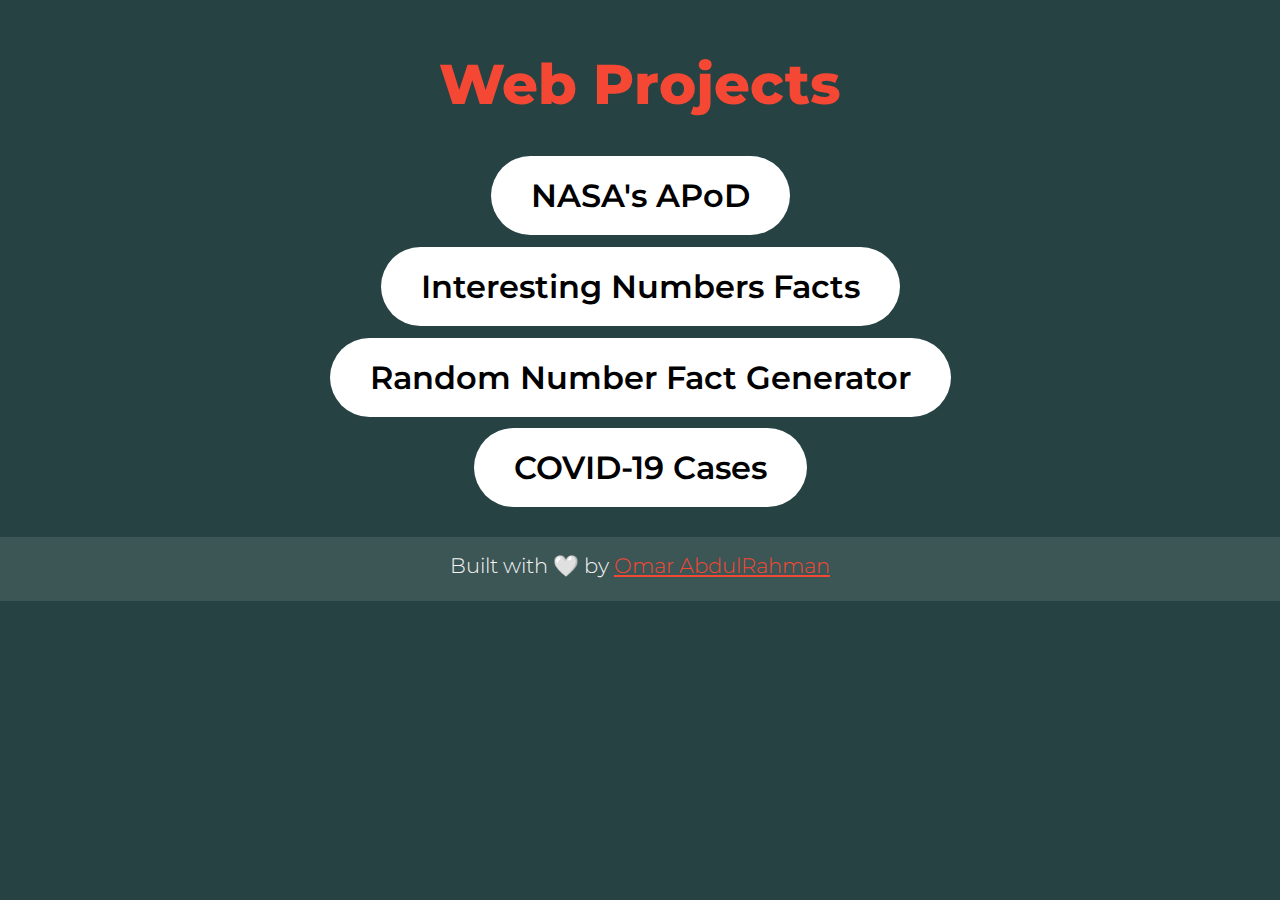
<file: index.html>
<!DOCTYPE html>
<html lang="en">

<head>
    <meta charset="UTF-8">
    <meta name="viewport" content="width=device-width, initial-scale=1.0">
    <title>Web Projects</title>
    <link rel="stylesheet" href="style.css">
    <link rel="shortcut icon" type="image/png" href="favicons/web.png">
</head>

<body>
    <h1 id="title">Web Projects</h1>
    <ul>
        <li>
            <a target="_blank" href="nasa-apod/index.html">NASA's APoD</a>
        </li>
        <li>
            <a target="_blank" href="numbers-facts/index.html">Interesting Numbers Facts</a>
        </li>
        <li>
            <a target="_blank" href="math-facts/index.html">Random Number Fact Generator</a>
        </li>
        <li>
            <a target="_blank" href="corona-cases/index.html">COVID-19 Cases</a>
        </li>
    </ul>

    <footer>
        Built with 🤍 by
        <a href="https://github.com/omarr45">Omar AbdulRahman</a>
    </footer>
</body>

</html>
</file>
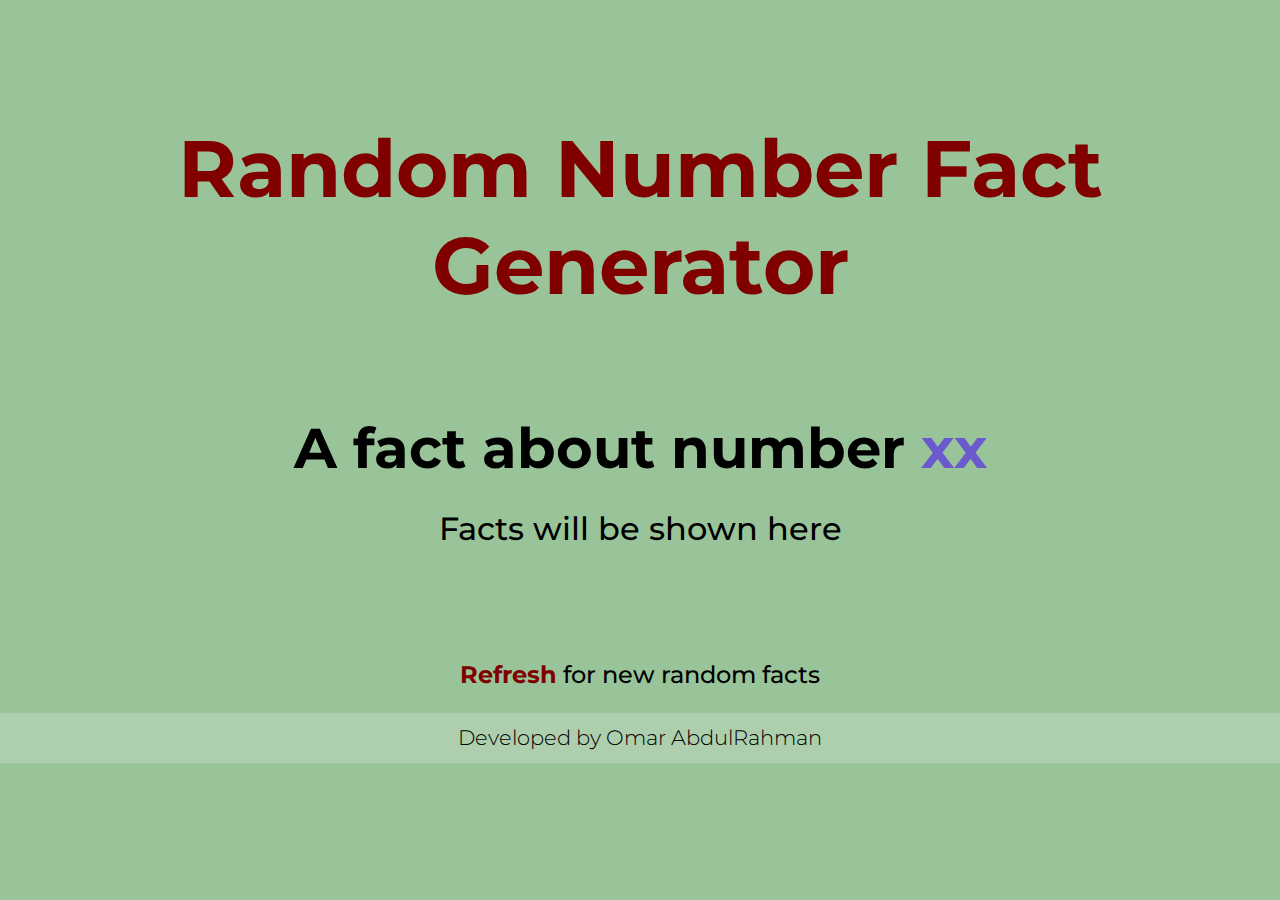
<file: math-facts/index.html>
<!DOCTYPE html>
<html lang="en">

<head>
    <meta charset="UTF-8">
    <meta name="viewport" content="width=device-width, initial-scale=1.0">
    <title>Random Number Fact Generator</title>
    <link rel="stylesheet" href="style.css">
    <link rel="icon" href="/favicons/math.png">
</head>

<body>
    <h1 id="title">Random Number Fact Generator</h1>

    <h2>A fact about number <span id="dispNumber">xx</span></h2>
    <p id="facts">Facts will be shown here</p>

    <p id="refresh">
        <a href="index.html">Refresh</a> for new random facts
    </p>

    <script src="script.js"></script>

    <footer>
        Developed by Omar AbdulRahman
    </footer>

</body>

</html>
</file>
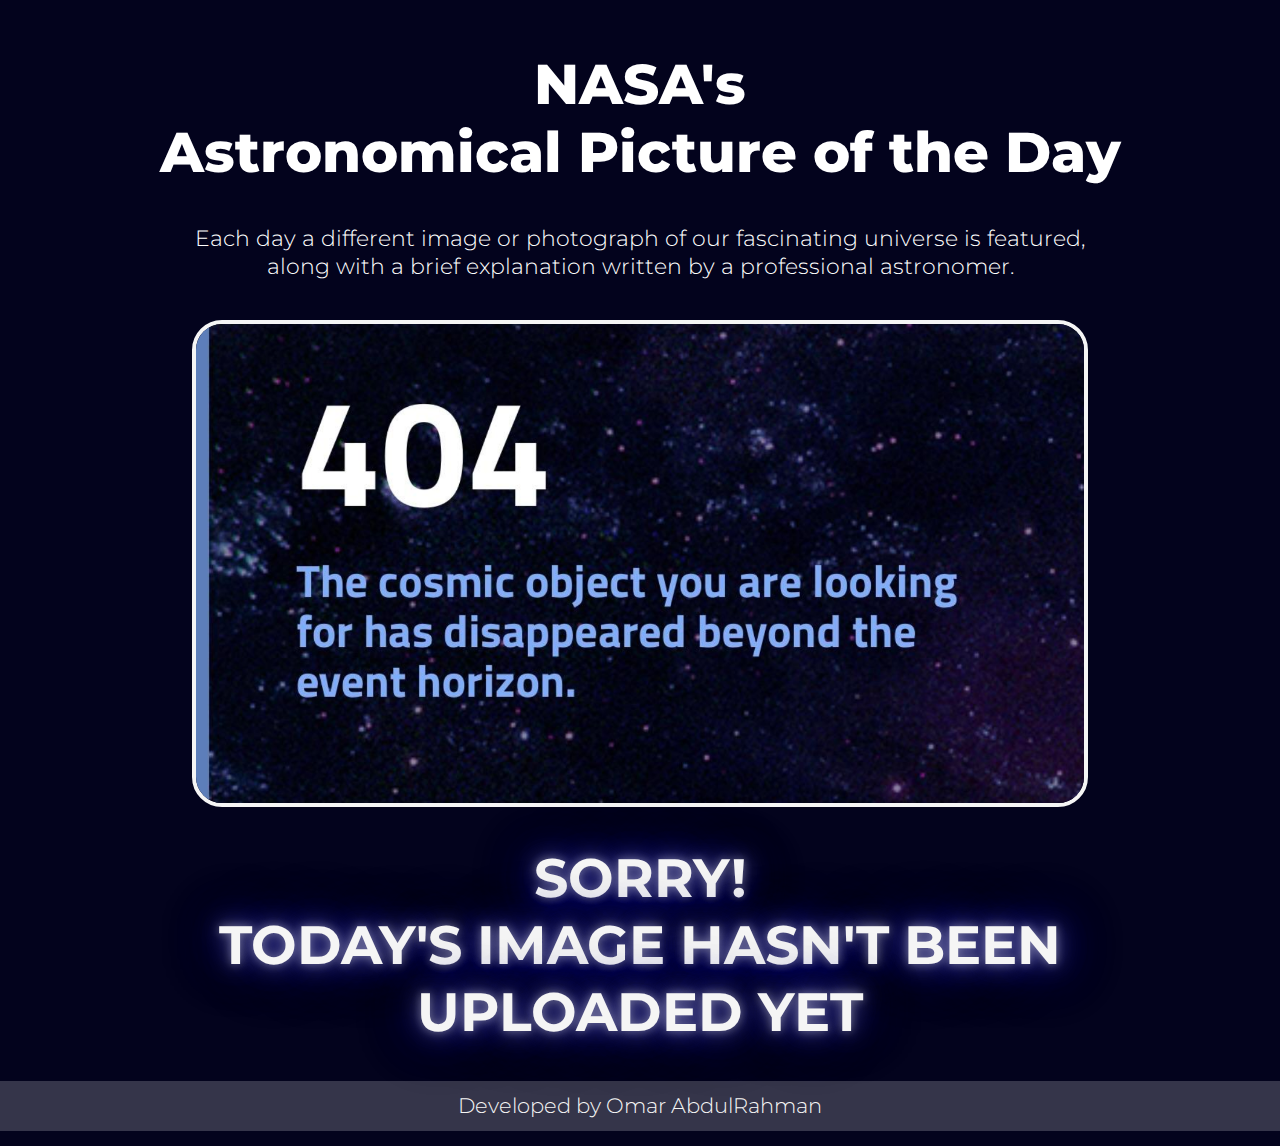
<file: nasa-apod/index.html>
<!DOCTYPE html>
<html lang="en">

<head>
    <meta charset="UTF-8">
    <meta name="viewport" content="width=device-width, initial-scale=1.0">
    <title>NASA's APoD</title>
    <link rel="stylesheet" href="style.css">
    <link rel="icon" type="image/png" href="/favicons/nasa.png">
</head>

<body>
    <h1 id="title">NASA's <br> Astronomical Picture of the Day</h1>
    <h1 id="bla">Each day a different image or photograph of our fascinating universe is featured, along with a brief explanation written by a professional astronomer.</h1>
    <img src="" id="apod">
    <h1 id="img-title">Sorry!<br>Today's image hasn't been uploaded yet</h1>
    <h3 id="author">By: </h3>
    <p id="desc">Lorem ipsum dolor sit amet consectetur adipisicing elit. Quis molestias nesciunt maiores numquam fugiat facilis corporis. Odit, quod in illo obcaecati unde autem deleniti qui similique, iste suscipit atque nobis.</p>

    <h2 id="clickable">Click <a id="link" href="" target="_blank">here</a> for HD resolution</h2>

    <footer>
        Developed by Omar AbdulRahman
    </footer>

    <script src="script.js"></script>

</body>

</html>
</file>
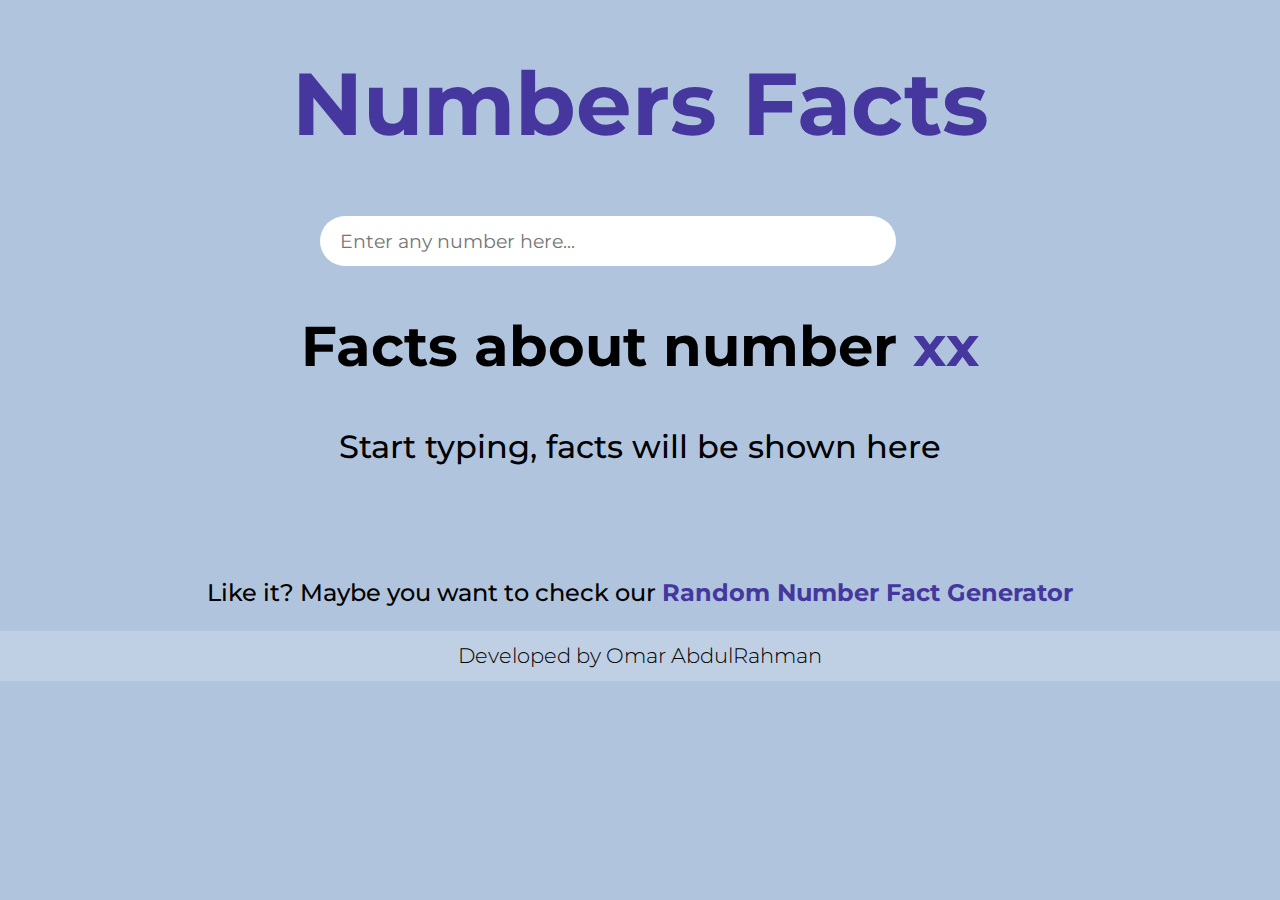
<file: numbers-facts/index.html>
<!DOCTYPE html>
<html lang="en">

<head>
    <meta charset="UTF-8">
    <meta name="viewport" content="width=device-width, initial-scale=1.0">
    <title>Numbers Facts</title>
    <link rel="stylesheet" href="style.css">
    <link rel="icon" href="/favicons/numbers.png">
</head>

<body>
    <h1 id="title">Numbers Facts</h1>
    <form id="form" name="Form">
        <input type="text" id="number" name="Number" placeholder="Enter any number here...">
        <input type="button" id="search" onclick="Search()">
    </form>
    <h2>Facts about number <span id="dispNumber">xx</span></h2>
    <p id="facts">Start typing, facts will be shown here</p>

    <p id="like">
        Like it? Maybe you want to check our
        <a href="/web-projects/math-facts/index.html">Random Number Fact Generator</a>
    </p>

    <script src="script.js"></script>

    <footer>
        Developed by Omar AbdulRahman
    </footer>

</body>

</html>
</file>
<file: style.css>
@import url('https://fonts.googleapis.com/css2?family=Montserrat:wght@300;400;500;600;700;800;900&display=swap');
* {
    box-sizing: border-box;
}

body {
    font-family: 'Montserrat', sans-serif;
    margin: 0;
    color: white;
    background: rgb(38, 66, 66);
    display: flex;
    flex-direction: column;
    align-items: center;
    justify-content: center;
}

#title {
    font-size: 3.5rem;
    font-weight: 800;
    color: #f44834;
    margin-top: 50px;
    margin-bottom: 20px;
    text-align: center;
}

ul {
    text-align: center;
    line-height: 5.3rem;
    margin-bottom: 20px;
}

ul li {
    margin-left: -40px;
    list-style: none;
}

ul li a {
    background: #fff;
    padding: 20px 40px;
    border-radius: 40px;
    font-size: 2rem;
    color: black;
    text-decoration: none;
    font-weight: 600;
}

footer {
    background-color: rgba(255, 255, 255, 0.1);
    color: #f5f5f5;
    padding: 1rem;
    padding-bottom: 3rem;
    margin-bottom: 10px;
    text-align: center;
    bottom: 0;
    font-size: 1.3rem;
    height: 50px;
    width: 100%;
    font-weight: 300;
    vertical-align: middle;
}

footer a {
    color: #f44834;
}

@media screen and (max-width: 640px) {
    ul li a {
        font-size: 1.5rem;
    }
    footer {
        font-size: 1rem;
    }
}

@media screen and (max-width: 500px) {
    ul li a {
        font-size: 1rem;
    }
    #title {
        font-size: 2.8rem;
    }
}

@media screen and (max-width: 360px) {
    ul li a {
        font-size: 1rem;
        padding: 10px 20px;
    }
    ul li {
        height: 50px;
    }
    ul {
        margin-top: 10px;
    }
    #title {
        font-size: 2.7rem;
        margin-bottom: 0;
    }
    footer {
        margin-top: 20px;
        padding-bottom: 0px;
        height: 50px;
        font-size: 0.8rem;
    }
}


/* 
Color Palettes {
    Simon #f44834
    Dark  #edf5e1
    light #8ee4af
    brown #907163
    light #379683
    green #5cdb95
}
*/
</file>
<file: math-facts/style.css>
@import url('https://fonts.googleapis.com/css2?family=Montserrat:wght@300;400;500;600;700;800;900&display=swap');
* {
    box-sizing: border-box;
}

body {
    font-family: 'Montserrat', sans-serif;
    margin: 0;
    color: black;
    background: rgb(153, 196, 153);
    display: flex;
    flex-direction: column;
    align-items: center;
    justify-content: center;
}

#title {
    font-size: 5rem;
    font-weight: 700;
    color: maroon;
    margin-top: 120px;
    text-align: center;
    width: 90%;
}

h2 {
    font-size: 3.5rem;
    text-align: center;
    width: 90%;
}

#dispNumber {
    color: slateblue;
}

#facts {
    margin-top: -20px;
    font-size: 2rem;
    font-weight: 500;
    text-align: center;
    width: 80%;
}

#refresh {
    margin-top: 80px;
    font-size: 1.5rem;
    font-weight: 500;
    text-align: center;
    width: 80%;
}

#refresh a {
    text-decoration: none;
    color: maroon;
    font-weight: bold;
}

footer {
    background-color: rgba(255, 255, 255, 0.2);
    color: black;
    text-align: center;
    bottom: 0;
    font-size: 1.3rem;
    text-align: center;
    padding-top: 12px;
    height: 50px;
    width: 100%;
    font-weight: 300;
    margin-bottom: 15px;
}

@media screen and (max-width: 360px) {
    #title {
        font-size: 2.4rem;
        font-weight: 800;
        margin-top: 50px;
    }
    h2 {
        font-size: 2.2rem;
    }
    #facts {
        font-size: 1.5rem;
    }
    #refresh {
        margin-top: 50px;
        font-size: 1rem;
    }
    footer {
        font-size: 0.9rem;
        margin-top: 20px;
        padding-bottom: 0px;
        height: 45px;
    }
}
</file>
<file: nasa-apod/style.css>
@import url('https://fonts.googleapis.com/css2?family=Montserrat:wght@300;400;500;600;700;800;900&display=swap');
* {
    box-sizing: border-box;
}

body {
    font-family: 'Montserrat', sans-serif;
    margin: 0;
    color: white;
    background: rgb(3, 3, 29);
    background-size: cover;
    display: flex;
    flex-direction: column;
    align-items: center;
    justify-content: center;
}

#title {
    width: 80%;
    font-size: 3.5rem;
    font-weight: 800;
    color: white;
    margin-top: 50px;
    text-align: center;
    -webkit-animation: glow 1s ease-in-out infinite alternate;
    -moz-animation: glow 1s ease-in-out infinite alternate;
    animation: glow 1s ease-in-out infinite alternate;
}

#bla {
    text-align: center;
    font-weight: 300;
    font-size: 1.4rem;
    width: 70%;
    margin-top: 0;
    margin-bottom: 40px;
}

@keyframes glow {
    from {
        text-shadow: 0 0 10px #ffffff5b, 0 0 20px #ffffff5b, 0 0 40px #0e02b15b, 0 0 60px #0d02b15b, 0 0 70px #0d02b15b, 0 0 80px #0d02b15b, 0 0 90px #0d02b15b;
    }
    to {
        text-shadow: 0 0 40px #ffffff5b, 0 0 40px #4834b95b, 0 0 40px #4834b95b, 0 0 40px #4834b95b, 0 0 50px #4834b95b, 0 0 60px #4834b95b, 0 0 70px #4834b95b;
    }
}

#apod {
    border-radius: 30px;
    border: 4px solid whitesmoke;
    width: 70%;
    height: 70%;
}

#img-title {
    color: whitesmoke;
    text-shadow: 0 0 10px #ffffff5b, 0 0 20px #ffffff5b, 0 0 30px #0e02b15b, 0 0 40px #0d02b15b, 0 0 50px #0d02b15b, 0 0 60px #0d02b15b, 0 0 70px #0d02b15b;
    font-size: 3.4rem;
    text-align: center;
    width: 80%;
    text-transform: uppercase;
}

#author {
    font-weight: 600;
    font-size: 2.2rem;
    margin-top: -10px;
    margin-bottom: 15px;
}

#desc {
    width: 65%;
    text-align: center;
    font-size: 1.5rem;
    margin-bottom: 50px;
}

h2 {
    margin-top: -15px;
    margin-bottom: 30px;
}

footer {
    background-color: rgba(255, 255, 255, 0.2);
    color: whitesmoke;
    text-align: center;
    bottom: 0;
    font-size: 1.3rem;
    text-align: center;
    padding-top: 12px;
    height: 50px;
    width: 100%;
    font-weight: 300;
    margin-bottom: 15px;
}

@media screen and (max-width: 480px) {
    #title {
        font-size: 3rem;
    }
    #bla {
        width: 80%;
        font-size: 1.2rem;
    }
    #apod {
        width: 80%;
        height: 80%;
    }
    #img-title {
        font-size: 2.4rem;
    }
    #author {
        font-size: 1.6rem;
    }
    #desc {
        width: 75%;
        font-size: 1.2rem;
    }
}

@media screen and (max-width: 420px) {
    #title {
        font-size: 2.5rem;
    }
    #bla {
        font-size: 1rem;
        width: 70%;
    }
    h2 {
        font-size: 1rem;
    }
    footer {
        font-size: 0.8rem;
        height: 40px;
    }
}
</file>
<file: numbers-facts/style.css>
@import url('https://fonts.googleapis.com/css2?family=Montserrat:wght@300;400;500;600;700;800;900&display=swap');
* {
    box-sizing: border-box;
}

body {
    font-family: 'Montserrat', sans-serif;
    margin: 0;
    color: black;
    background: lightsteelblue;
    display: flex;
    flex-direction: column;
    align-items: center;
    justify-content: center;
}

#title {
    font-size: 5.5rem;
    font-weight: 700;
    color: rgb(69, 55, 158);
    margin-top: 50px;
    text-align: center;
}

#form {
    width: 50%;
    display: flex;
    height: 50px;
}

#form input[type="text"] {
    width: 90%;
    border-radius: 50px;
    border: none;
    padding-left: 20px;
    font-size: 1.2rem;
    font-family: inherit;
}

#form input[type="button"] {
    width: 8%;
    border: none;
    margin-top: 0.5%;
    margin-left: 2%;
    vertical-align: middle;
    background: url(https://upload.wikimedia.org/wikipedia/commons/thumb/7/7e/Vector_search_icon.svg/554px-Vector_search_icon.svg.png) no-repeat left;
    background-size: 38px 40px;
    cursor: pointer;
}

h2 {
    font-size: 3.5rem;
    text-align: center;
    width: 90%;
}

#dispNumber {
    color: rgb(69, 55, 158);
}

#facts {
    margin-top: 0px;
    font-size: 2rem;
    font-weight: 500;
    text-align: center;
    width: 80%;
}

#like {
    margin-top: 80px;
    font-size: 1.5rem;
    font-weight: 500;
    text-align: center;
    width: 80%;
}

#like a {
    text-decoration: none;
    color: rgb(69, 55, 158);
    font-weight: bold;
}

footer {
    background-color: rgba(255, 255, 255, 0.2);
    color: black;
    text-align: center;
    bottom: 0;
    font-size: 1.3rem;
    text-align: center;
    padding-top: 12px;
    height: 50px;
    width: 100%;
    font-weight: 300;
    margin-bottom: 15px;
}

@media screen and (max-width: 360px) {
    #title {
        font-size: 2.4rem;
        font-weight: 800;
    }
    #form {
        width: 60%;
        display: flex;
        height: 30px;
    }
    #form input[type="text"] {
        font-size: 0.6rem;
        font-family: inherit;
    }
    #form input[type="button"] {
        width: 10%;
        border: none;
        margin-top: 0.5%;
        margin-left: 2%;
        vertical-align: middle;
        background: url(https://upload.wikimedia.org/wikipedia/commons/thumb/7/7e/Vector_search_icon.svg/554px-Vector_search_icon.svg.png) no-repeat left;
        background-size: 18px 20px;
        cursor: pointer;
    }
    h2 {
        font-size: 2.2rem;
    }
    #facts {
        font-size: 1.5rem;
    }
    #like {
        font-size: 1rem;
    }
    footer {
        font-size: 0.9rem;
        margin-top: 20px;
        padding-bottom: 0px;
        height: 45px;
    }
}
</file>
